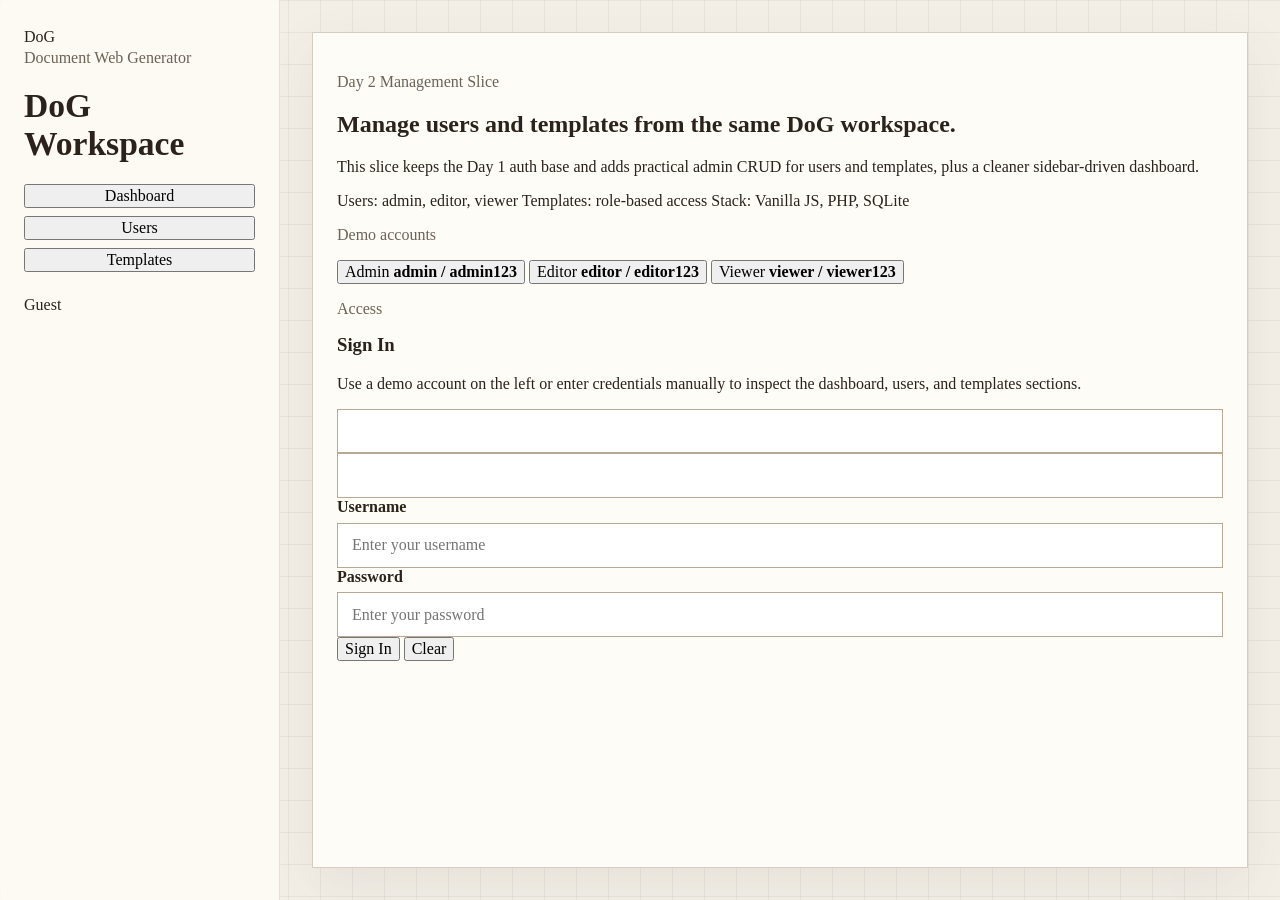
<file: index.html>
<!DOCTYPE html>
<html lang="en">
<head>
    <meta charset="UTF-8">
    <meta name="viewport" content="width=device-width, initial-scale=1.0">
    <title>DoG | User And Template Management</title>
    <link rel="stylesheet" href="assets/css/styles.css">
</head>
<body>
    <div class="page-shell">
        <aside class="sidebar">
            <div class="brand">
                <div class="brand-mark">DoG</div>
                <div>
                    <p class="eyebrow">Document Web Generator</p>
                    <h1>DoG Workspace</h1>
                </div>
            </div>

            <nav class="nav-list">
                <button class="nav-button active" type="button" data-section="dashboard">Dashboard</button>
                <button class="nav-button" type="button" data-section="users" data-admin-only="true">Users</button>
                <button class="nav-button" type="button" data-section="templates">Templates</button>
            </nav>

            <div class="side-footer">
                <div id="sessionBadge" class="session-badge">Guest</div>
                <button id="logoutButton" class="ghost-button hidden" type="button">Log Out</button>
            </div>
        </aside>

        <main class="main-content">
            <section id="loginSection" class="panel hero-panel">
                <div class="hero-copy">
                    <p class="eyebrow">Day 2 Management Slice</p>
                    <h2>Manage users and templates from the same DoG workspace.</h2>
                    <p>This slice keeps the Day 1 auth base and adds practical admin CRUD for users and templates, plus a cleaner sidebar-driven dashboard.</p>

                    <div class="hero-meta">
                        <span>Users: admin, editor, viewer</span>
                        <span>Templates: role-based access</span>
                        <span>Stack: Vanilla JS, PHP, SQLite</span>
                    </div>

                    <div class="credentials-block">
                        <p class="eyebrow">Demo accounts</p>
                        <div class="credentials">
                        <button type="button" class="credential-chip" data-demo-username="admin" data-demo-password="admin123">
                            <span>Admin</span>
                            <strong>admin / admin123</strong>
                        </button>
                        <button type="button" class="credential-chip" data-demo-username="editor" data-demo-password="editor123">
                            <span>Editor</span>
                            <strong>editor / editor123</strong>
                        </button>
                        <button type="button" class="credential-chip" data-demo-username="viewer" data-demo-password="viewer123">
                            <span>Viewer</span>
                            <strong>viewer / viewer123</strong>
                        </button>
                        </div>
                    </div>
                </div>

                <form id="loginForm" class="card form-card" autocomplete="off">
                    <div class="form-card-head">
                        <p class="eyebrow">Access</p>
                        <h3>Sign In</h3>
                        <p class="form-intro">Use a demo account on the left or enter credentials manually to inspect the dashboard, users, and templates sections.</p>
                    </div>
                    <input type="text" name="fake_username" class="honeypot-field" autocomplete="username" tabindex="-1" aria-hidden="true">
                    <input type="password" name="fake_password" class="honeypot-field" autocomplete="current-password" tabindex="-1" aria-hidden="true">
                    <label>
                        <span>Username</span>
                        <input type="text" name="username" placeholder="Enter your username" autocomplete="off" autocapitalize="none" spellcheck="false" required>
                    </label>
                    <label>
                        <span>Password</span>
                        <input type="password" name="password" placeholder="Enter your password" autocomplete="new-password" required>
                    </label>
                    <div class="button-row">
                        <button type="submit" class="primary-button">Sign In</button>
                        <button id="clearLoginButton" type="button" class="ghost-button">Clear</button>
                    </div>
                    <p id="loginMessage" class="status-text"></p>
                </form>
            </section>

            <section id="appSection" class="hidden">
                <header class="topbar">
                    <div>
                        <p class="eyebrow">Management Workspace</p>
                        <h2 id="sectionTitle">Dashboard</h2>
                    </div>
                    <button id="refreshButton" class="ghost-button" type="button">Refresh Data</button>
                </header>

                <section id="dashboardSection" class="app-section">
                    <div id="statsGrid" class="stats-grid"></div>
                    <div class="double-grid">
                        <article class="panel">
                            <h3>Day 2 Scope</h3>
                            <p>The official DoG repository now exposes the admin CRUD base for users and templates, while keeping role-gated reads for non-admin users.</p>
                            <ul class="feature-list">
                                <li>Day 1 authentication and dashboard stats</li>
                                <li>Users API with create, edit, and delete</li>
                                <li>Templates API with role-aware listing</li>
                                <li>Sidebar navigation between dashboard sections</li>
                            </ul>
                        </article>
                        <article class="panel">
                            <h3>How To Verify</h3>
                            <p>Sign in as <strong>admin</strong> to manage both users and templates. Sign in as <strong>editor</strong> or <strong>viewer</strong> to confirm admin-only routes stay blocked.</p>
                        </article>
                    </div>
                </section>

                <section id="usersSection" class="app-section hidden">
                    <div class="double-grid">
                        <article class="panel">
                            <h3>User Editor</h3>
                            <form id="userForm" class="stack-form">
                                <input type="hidden" name="id">
                                <label><span>Full Name</span><input type="text" name="full_name" required></label>
                                <label><span>Username</span><input type="text" name="username" required></label>
                                <label><span>Password</span><input type="password" name="password" placeholder="Leave empty when updating"></label>
                                <label>
                                    <span>Role</span>
                                    <select name="role">
                                        <option value="admin">admin</option>
                                        <option value="editor">editor</option>
                                        <option value="viewer">viewer</option>
                                    </select>
                                </label>
                                <label class="checkbox-row"><input type="checkbox" name="is_active" checked> Active</label>
                                <div class="button-row">
                                    <button type="submit" class="primary-button">Save User</button>
                                    <button type="button" id="userResetButton" class="ghost-button">Reset</button>
                                </div>
                            </form>
                        </article>
                        <article class="panel">
                            <h3>Users List</h3>
                            <div id="usersList" class="stack-list"></div>
                        </article>
                    </div>
                </section>

                <section id="templatesSection" class="app-section hidden">
                    <div class="double-grid">
                        <article class="panel" id="templateEditorPanel">
                            <h3>Template Editor</h3>
                            <form id="templateForm" class="stack-form">
                                <input type="hidden" name="id">
                                <label><span>Title</span><input type="text" name="title" required></label>
                                <label><span>Slug</span><input type="text" name="slug" placeholder="Leave empty for auto-generation"></label>
                                <label><span>Category</span><input type="text" name="category" value="general" required></label>
                                <label><span>Description</span><textarea name="description" rows="2"></textarea></label>
                                <label><span>Placeholders (comma-separated)</span><input type="text" name="placeholders" placeholder="full_name,email,city"></label>
                                <label><span>Allowed Roles</span><input type="text" name="allowed_roles" value="admin,editor,viewer"></label>
                                <label class="checkbox-row"><input type="checkbox" name="is_active" checked> Active</label>
                                <label><span>Template HTML</span><textarea name="html_content" rows="12" required></textarea></label>
                                <div class="button-row">
                                    <button type="submit" class="primary-button">Save Template</button>
                                    <button type="button" id="templateResetButton" class="ghost-button">Reset</button>
                                </div>
                            </form>
                        </article>
                        <article class="panel">
                            <h3>Templates List</h3>
                            <div id="templatesList" class="stack-list"></div>
                        </article>
                    </div>
                </section>
            </section>
        </main>
    </div>

    <script type="module" src="assets/js/app.js"></script>
</body>
</html>
</file>
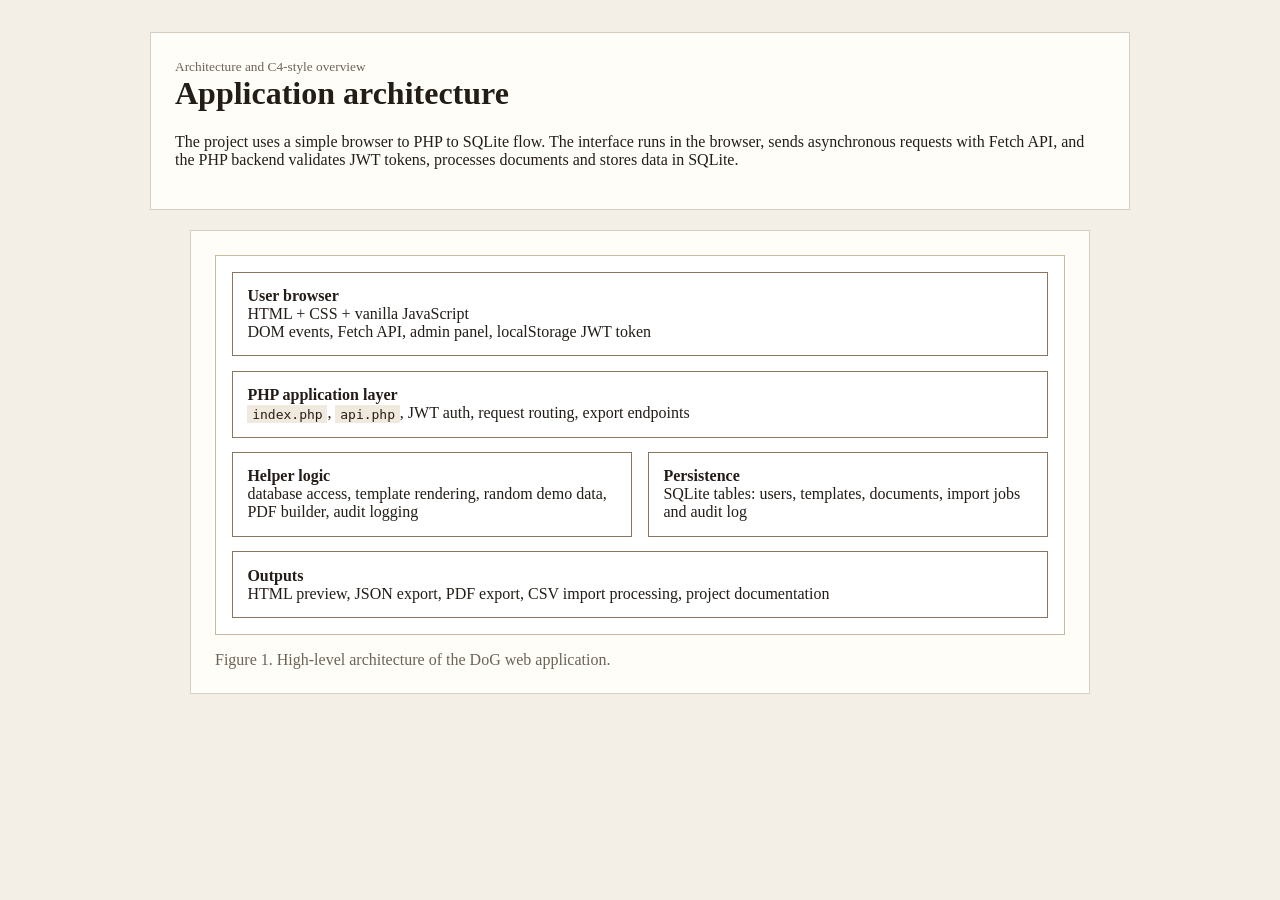
<file: docs/architecture.html>
<!doctype html>
<html lang="en">
<head>
  <meta charset="utf-8">
  <meta name="viewport" content="width=device-width, initial-scale=1">
  <title>DoG - Architecture</title>
  <link rel="stylesheet" href="styles.css">
</head>
<body>
<main>
  <header>
    <small>Architecture and C4-style overview</small>
    <h1>Application architecture</h1>
    <p>The project uses a simple browser to PHP to SQLite flow. The interface runs in the browser, sends asynchronous requests with Fetch API, and the PHP backend validates JWT tokens, processes documents and stores data in SQLite.</p>
  </header>

  <figure>
    <div class="diagram">
      <div class="diagram-flow">
        <div class="diagram-box"><strong>User browser</strong><br>HTML + CSS + vanilla JavaScript<br>DOM events, Fetch API, admin panel, localStorage JWT token</div>
        <div class="diagram-box"><strong>PHP application layer</strong><br><code>index.php</code>, <code>api.php</code>, JWT auth, request routing, export endpoints</div>
        <div class="grid-two">
        <div class="diagram-box"><strong>Helper logic</strong><br>database access, template rendering, random demo data, PDF builder, audit logging</div>
          <div class="diagram-box"><strong>Persistence</strong><br>SQLite tables: users, templates, documents, import jobs and audit log</div>
        </div>
        <div class="diagram-box"><strong>Outputs</strong><br>HTML preview, JSON export, PDF export, CSV import processing, project documentation</div>
      </div>
    </div>
    <figcaption>Figure 1. High-level architecture of the DoG web application.</figcaption>
  </figure>
</main>
</body>
</html>
</file>
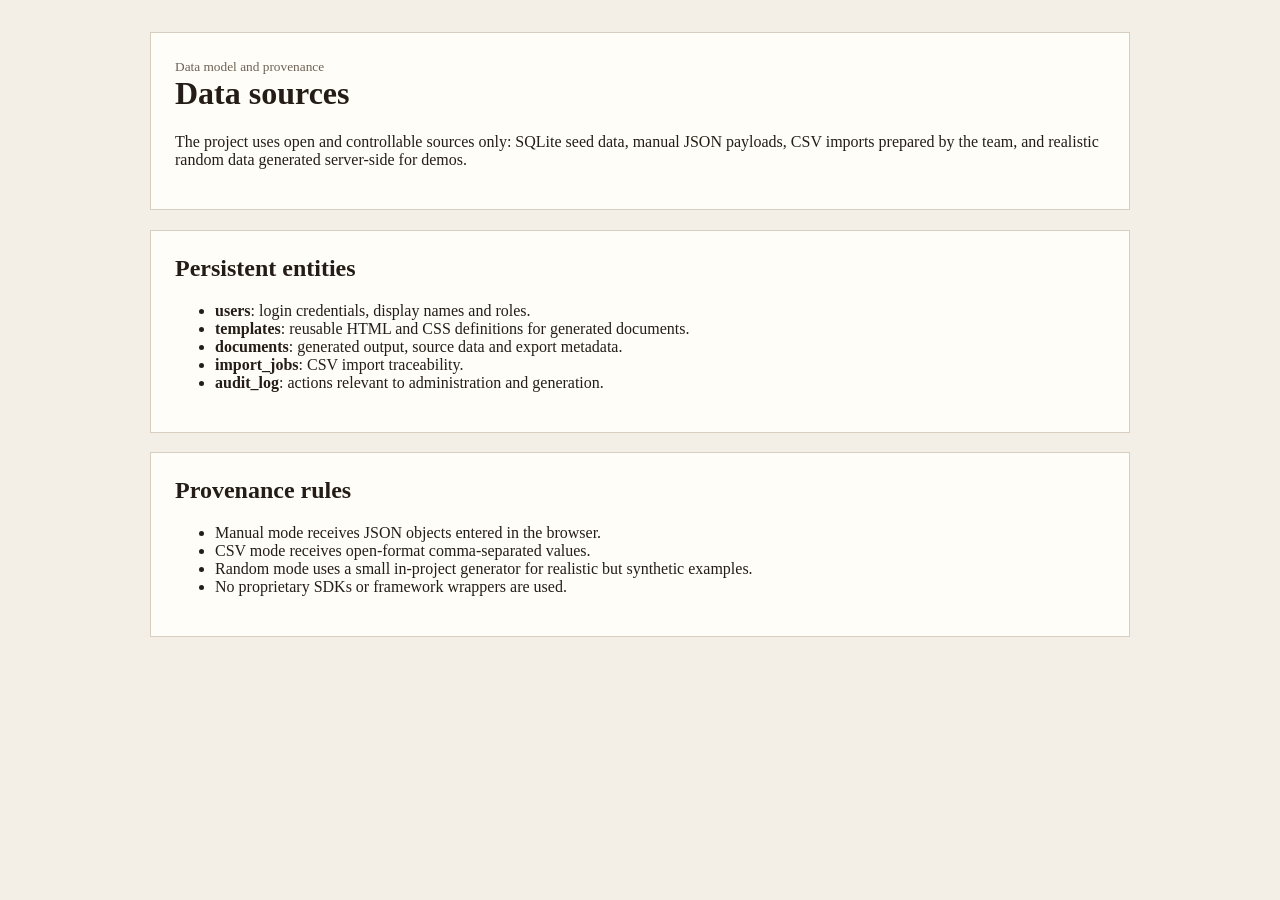
<file: docs/data-provenance.html>
<!doctype html>
<html lang="en">
<head>
  <meta charset="utf-8">
  <meta name="viewport" content="width=device-width, initial-scale=1">
  <title>DoG - Data provenance</title>
  <link rel="stylesheet" href="styles.css">
</head>
<body>
<main>
  <header>
    <small>Data model and provenance</small>
    <h1>Data sources</h1>
    <p>The project uses open and controllable sources only: SQLite seed data, manual JSON payloads, CSV imports prepared by the team, and realistic random data generated server-side for demos.</p>
  </header>

  <section>
    <h2>Persistent entities</h2>
    <ul>
      <li><strong>users</strong>: login credentials, display names and roles.</li>
      <li><strong>templates</strong>: reusable HTML and CSS definitions for generated documents.</li>
      <li><strong>documents</strong>: generated output, source data and export metadata.</li>
      <li><strong>import_jobs</strong>: CSV import traceability.</li>
      <li><strong>audit_log</strong>: actions relevant to administration and generation.</li>
    </ul>
  </section>

  <section>
    <h2>Provenance rules</h2>
    <ul>
      <li>Manual mode receives JSON objects entered in the browser.</li>
      <li>CSV mode receives open-format comma-separated values.</li>
      <li>Random mode uses a small in-project generator for realistic but synthetic examples.</li>
      <li>No proprietary SDKs or framework wrappers are used.</li>
    </ul>
  </section>
</main>
</body>
</html>
</file>
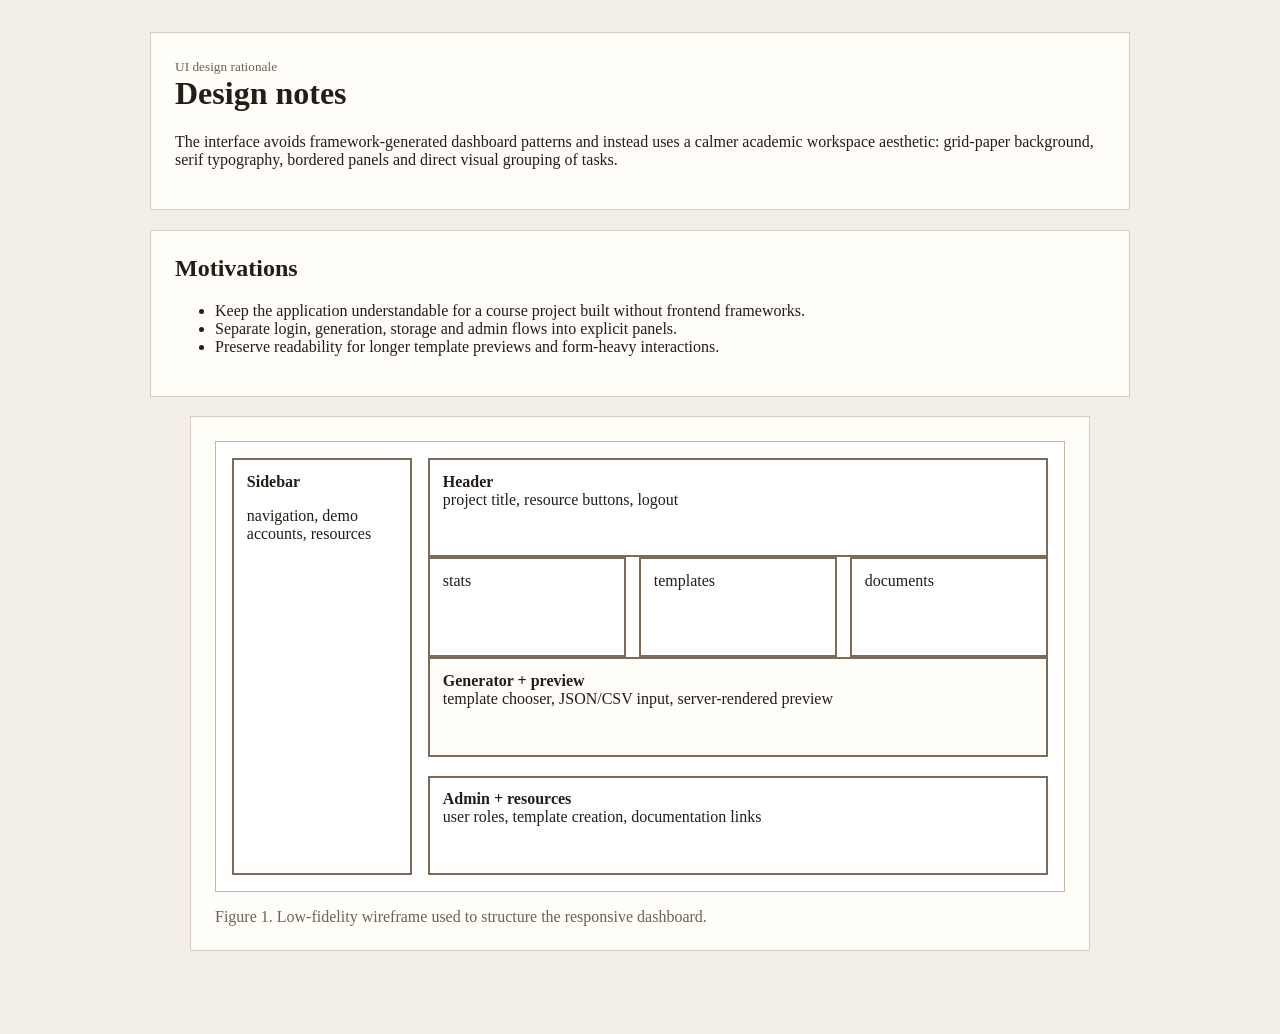
<file: docs/design-notes.html>
<!doctype html>
<html lang="en">
<head>
  <meta charset="utf-8">
  <meta name="viewport" content="width=device-width, initial-scale=1">
  <title>DoG - Design notes</title>
  <link rel="stylesheet" href="styles.css">
</head>
<body>
<main>
  <header>
    <small>UI design rationale</small>
    <h1>Design notes</h1>
    <p>The interface avoids framework-generated dashboard patterns and instead uses a calmer academic workspace aesthetic: grid-paper background, serif typography, bordered panels and direct visual grouping of tasks.</p>
  </header>

  <section>
    <h2>Motivations</h2>
    <ul>
      <li>Keep the application understandable for a course project built without frontend frameworks.</li>
      <li>Separate login, generation, storage and admin flows into explicit panels.</li>
      <li>Preserve readability for longer template previews and form-heavy interactions.</li>
    </ul>
  </section>

  <figure>
    <div class="wireframe">
      <div class="wireframe-grid">
        <aside>
          <strong>Sidebar</strong>
          <p>navigation, demo accounts, resources</p>
        </aside>
        <div>
          <div class="wireframe-header"><strong>Header</strong><br>project title, resource buttons, logout</div>
          <div class="wireframe-cards">
            <div class="wireframe-card">stats</div>
            <div class="wireframe-card">templates</div>
            <div class="wireframe-card">documents</div>
          </div>
          <section><strong>Generator + preview</strong><br>template chooser, JSON/CSV input, server-rendered preview</section>
          <div class="wireframe-footer"><strong>Admin + resources</strong><br>user roles, template creation, documentation links</div>
        </div>
      </div>
    </div>
    <figcaption>Figure 1. Low-fidelity wireframe used to structure the responsive dashboard.</figcaption>
  </figure>
</main>
</body>
</html>
</file>
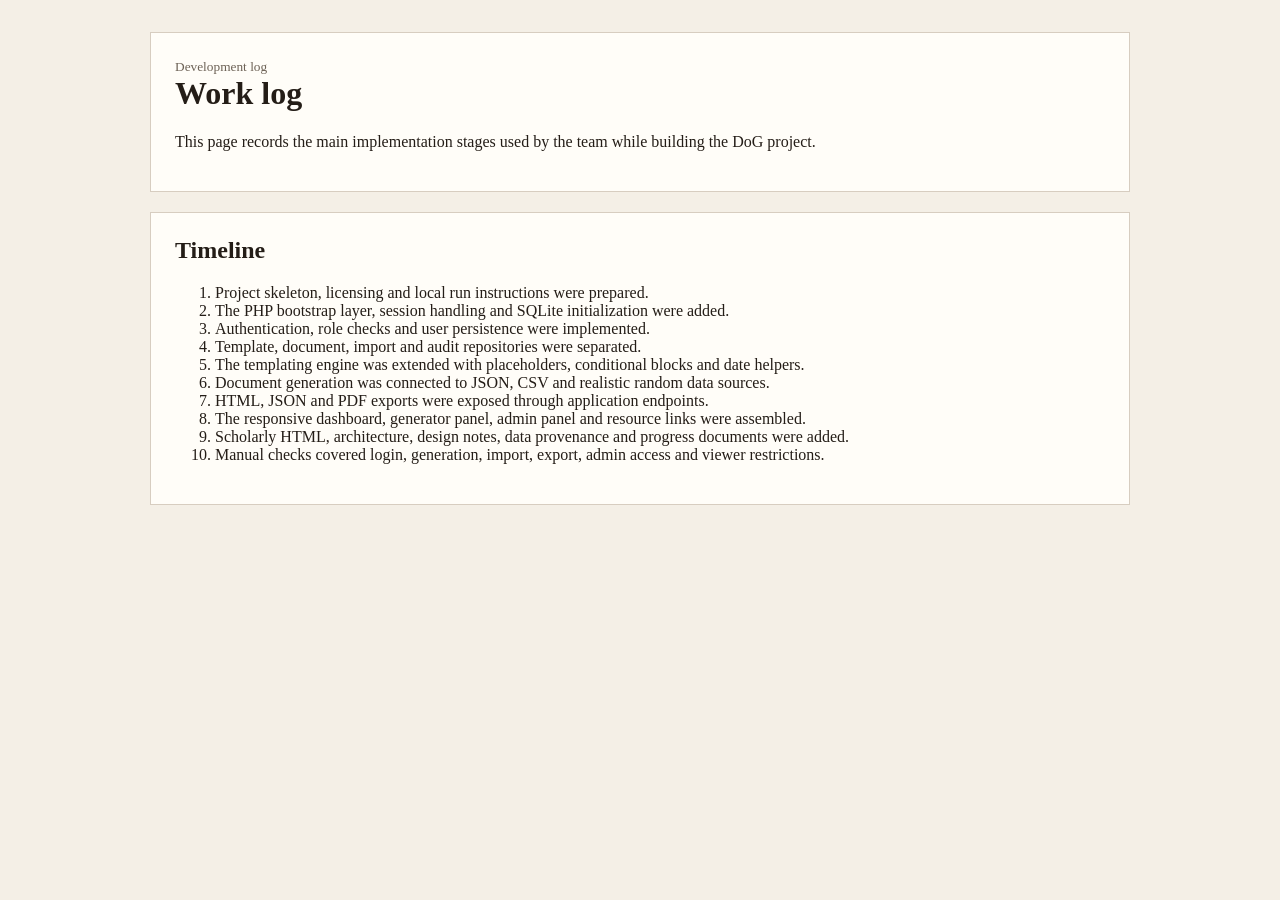
<file: docs/development-log.html>
<!doctype html>
<html lang="en">
<head>
  <meta charset="utf-8">
  <meta name="viewport" content="width=device-width, initial-scale=1">
  <title>DoG - Development log</title>
  <link rel="stylesheet" href="styles.css">
</head>
<body>
<main>
  <header>
    <small>Development log</small>
    <h1>Work log</h1>
    <p>This page records the main implementation stages used by the team while building the DoG project.</p>
  </header>
  <section>
    <h2>Timeline</h2>
    <ol>
      <li>Project skeleton, licensing and local run instructions were prepared.</li>
      <li>The PHP bootstrap layer, session handling and SQLite initialization were added.</li>
      <li>Authentication, role checks and user persistence were implemented.</li>
      <li>Template, document, import and audit repositories were separated.</li>
      <li>The templating engine was extended with placeholders, conditional blocks and date helpers.</li>
      <li>Document generation was connected to JSON, CSV and realistic random data sources.</li>
      <li>HTML, JSON and PDF exports were exposed through application endpoints.</li>
      <li>The responsive dashboard, generator panel, admin panel and resource links were assembled.</li>
      <li>Scholarly HTML, architecture, design notes, data provenance and progress documents were added.</li>
      <li>Manual checks covered login, generation, import, export, admin access and viewer restrictions.</li>
    </ol>
  </section>
</main>
</body>
</html>
</file>
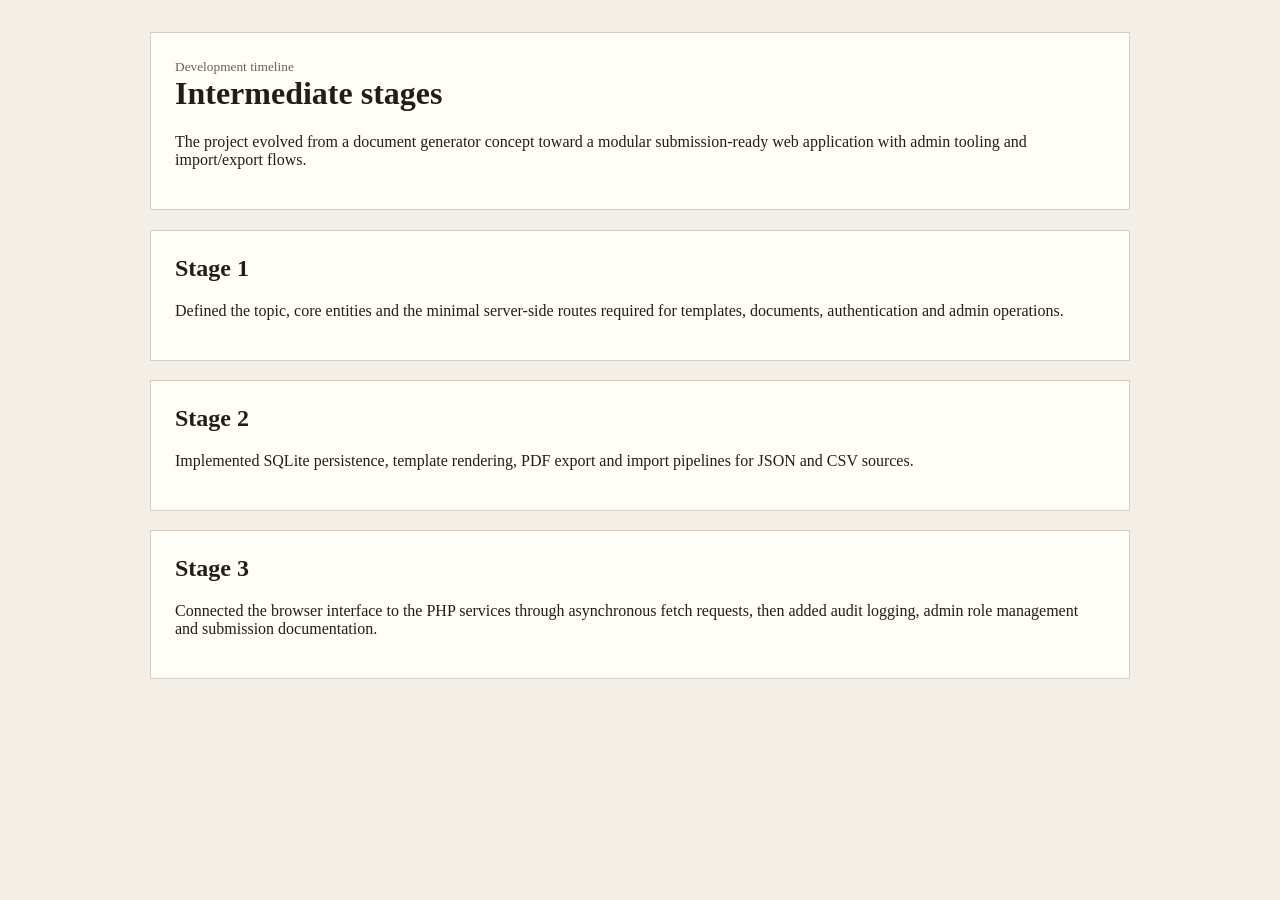
<file: docs/progress.html>
<!doctype html>
<html lang="en">
<head>
  <meta charset="utf-8">
  <meta name="viewport" content="width=device-width, initial-scale=1">
  <title>DoG - Progress</title>
  <link rel="stylesheet" href="styles.css">
</head>
<body>
<main>
  <header>
    <small>Development timeline</small>
    <h1>Intermediate stages</h1>
    <p>The project evolved from a document generator concept toward a modular submission-ready web application with admin tooling and import/export flows.</p>
  </header>

  <section>
    <h2>Stage 1</h2>
    <p>Defined the topic, core entities and the minimal server-side routes required for templates, documents, authentication and admin operations.</p>
  </section>

  <section>
    <h2>Stage 2</h2>
    <p>Implemented SQLite persistence, template rendering, PDF export and import pipelines for JSON and CSV sources.</p>
  </section>

  <section>
    <h2>Stage 3</h2>
    <p>Connected the browser interface to the PHP services through asynchronous fetch requests, then added audit logging, admin role management and submission documentation.</p>
  </section>
</main>
</body>
</html>
</file>
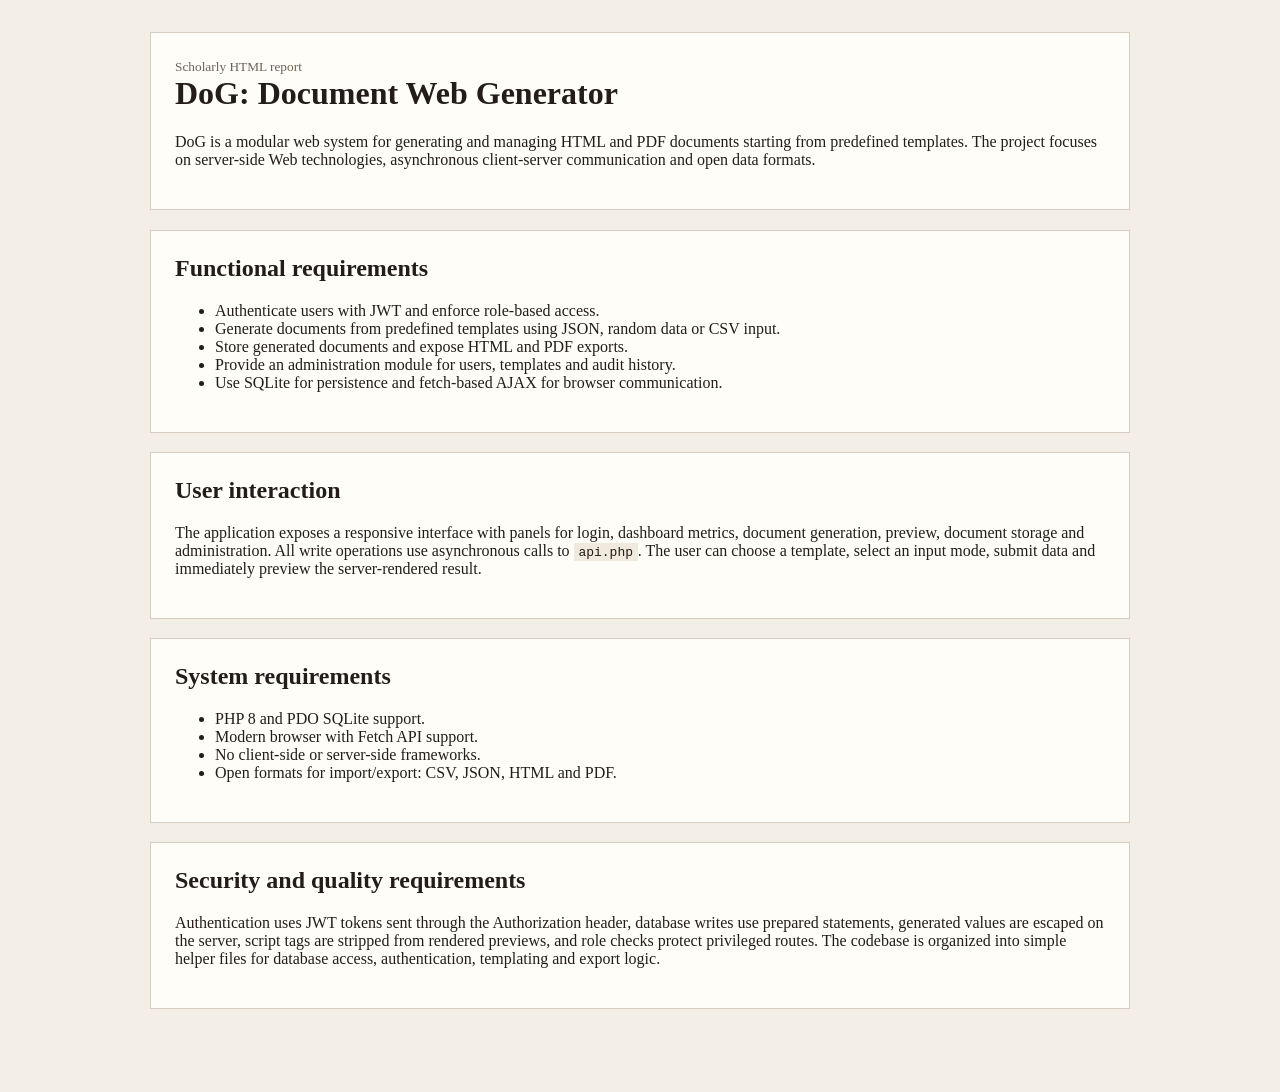
<file: docs/scholarly.html>
<!doctype html>
<html lang="en">
<head>
  <meta charset="utf-8">
  <meta name="viewport" content="width=device-width, initial-scale=1">
  <title>DoG - Scholarly HTML report</title>
  <link rel="stylesheet" href="styles.css">
</head>
<body>
<main>
  <header>
    <small>Scholarly HTML report</small>
    <h1>DoG: Document Web Generator</h1>
    <p>DoG is a modular web system for generating and managing HTML and PDF documents starting from predefined templates. The project focuses on server-side Web technologies, asynchronous client-server communication and open data formats.</p>
  </header>

  <section>
    <h2>Functional requirements</h2>
    <ul>
      <li>Authenticate users with JWT and enforce role-based access.</li>
      <li>Generate documents from predefined templates using JSON, random data or CSV input.</li>
      <li>Store generated documents and expose HTML and PDF exports.</li>
      <li>Provide an administration module for users, templates and audit history.</li>
      <li>Use SQLite for persistence and fetch-based AJAX for browser communication.</li>
    </ul>
  </section>

  <section>
    <h2>User interaction</h2>
    <p>The application exposes a responsive interface with panels for login, dashboard metrics, document generation, preview, document storage and administration. All write operations use asynchronous calls to <code>api.php</code>. The user can choose a template, select an input mode, submit data and immediately preview the server-rendered result.</p>
  </section>

  <section>
    <h2>System requirements</h2>
    <ul>
      <li>PHP 8 and PDO SQLite support.</li>
      <li>Modern browser with Fetch API support.</li>
      <li>No client-side or server-side frameworks.</li>
      <li>Open formats for import/export: CSV, JSON, HTML and PDF.</li>
    </ul>
  </section>

  <section>
    <h2>Security and quality requirements</h2>
    <p>Authentication uses JWT tokens sent through the Authorization header, database writes use prepared statements, generated values are escaped on the server, script tags are stripped from rendered previews, and role checks protect privileged routes. The codebase is organized into simple helper files for database access, authentication, templating and export logic.</p>
  </section>
</main>
</body>
</html>
</file>
<file: assets/css/styles.css>
:root {
  --bg: #f3efe7;
  --paper: #fffdf8;
  --line: #d7cdc0;
  --line-strong: #baa992;
  --text: #2a221b;
  --muted: #6d6256;
  --accent: #7b5c3f;
  --accent-soft: #eee3d2;
  --shadow: 0 18px 50px rgba(78, 65, 48, 0.08);
}

* {
  box-sizing: border-box;
}

body {
  margin: 0;
  background:
    linear-gradient(rgba(108, 94, 80, 0.08) 1px, transparent 1px),
    linear-gradient(90deg, rgba(108, 94, 80, 0.08) 1px, transparent 1px),
    var(--bg);
  background-size: 32px 32px, 32px 32px, auto;
  color: var(--text);
  font-family: Georgia, serif;
}

.page-shell {
  display: grid;
  grid-template-columns: 280px minmax(0, 1fr);
  min-height: 100vh;
}

.sidebar {
  padding: 28px 24px;
  border-right: 1px solid rgba(42, 34, 27, 0.12);
  background: rgba(255, 253, 248, 0.8);
  backdrop-filter: blur(6px);
}

.sidebar h1 {
  margin: 0 0 0.6rem;
  font-size: 2.1rem;
}

.sidebar p {
  margin: 0 0 1rem;
  color: var(--muted);
  line-height: 1.55;
}

.nav-list {
  display: grid;
  gap: 0.5rem;
  margin: 1.3rem 0 1.5rem;
}

.nav-list a,
.resource-grid a {
  color: var(--text);
  text-decoration: none;
  border: 1px solid rgba(42, 34, 27, 0.18);
  background: var(--paper);
  padding: 0.8rem 0.9rem;
}

.tip-box {
  border: 1px dashed var(--line-strong);
  padding: 1rem;
  background: rgba(255, 255, 255, 0.72);
}

.tip-box h2,
.panel h3,
.panel h4 {
  margin-top: 0;
}

.main-content {
  padding: 32px;
  display: grid;
  gap: 24px;
}

.hero,
.panel {
  background: rgba(255, 253, 248, 0.95);
  border: 1px solid var(--line);
  box-shadow: var(--shadow);
}

.hero {
  padding: 28px;
  display: flex;
  justify-content: space-between;
  align-items: flex-start;
  gap: 24px;
}

.hero h2 {
  margin: 0.25rem 0 0.6rem;
  font-size: clamp(2rem, 3vw, 3.4rem);
  line-height: 1;
}

.eyebrow,
.panel-kicker,
.muted,
.feedback,
.simple-list small {
  color: var(--muted);
}

.hero-actions,
.link-row,
.tag-row {
  display: flex;
  flex-wrap: wrap;
  gap: 0.75rem;
}

.panel {
  padding: 24px;
}

.panel-header {
  display: flex;
  justify-content: space-between;
  align-items: flex-start;
  gap: 1rem;
  margin-bottom: 1rem;
}

.form-grid {
  display: grid;
  grid-template-columns: repeat(2, minmax(0, 1fr));
  gap: 1rem;
}

.form-grid.compact {
  grid-template-columns: 1fr;
}

.full-width {
  grid-column: 1 / -1;
}

label span {
  display: block;
  margin-bottom: 0.4rem;
  font-weight: 700;
}

input,
select,
textarea,
button {
  font: inherit;
}

input,
select,
textarea {
  width: 100%;
  border: 1px solid var(--line-strong);
  background: #fff;
  padding: 0.78rem 0.88rem;
}

textarea {
  min-height: 170px;
  resize: vertical;
}

.button {
  display: inline-flex;
  align-items: center;
  justify-content: center;
  border: 1px solid var(--line-strong);
  padding: 0.82rem 1rem;
  background: #fff;
  color: var(--text);
  text-decoration: none;
  cursor: pointer;
}

.button.primary {
  background: var(--accent);
  border-color: var(--accent);
  color: #fff;
}

.button.secondary,
.tag {
  background: var(--accent-soft);
}

.button.disabled {
  pointer-events: none;
  opacity: 0.55;
}

.stats-grid {
  display: grid;
  grid-template-columns: repeat(4, minmax(0, 1fr));
  gap: 1rem;
}

.stat-card {
  border: 1px solid var(--line);
  padding: 1rem;
  background: #fff;
}

.stat-card strong {
  display: block;
  font-size: 2rem;
  margin-bottom: 0.25rem;
}

.two-column {
  display: grid;
  grid-template-columns: 1.1fr 0.9fr;
  gap: 24px;
}

.preview-frame {
  min-height: 420px;
  padding: 1rem;
  background: #fff;
  border: 1px dashed var(--line-strong);
  overflow: auto;
}

.placeholder {
  color: var(--muted);
}

.card-list,
.simple-list {
  display: grid;
  gap: 0.9rem;
}

.document-card,
.simple-list article {
  background: #fff;
  border: 1px solid var(--line);
  padding: 1rem;
}

.document-card h4,
.simple-list h5 {
  margin: 0 0 0.3rem;
}

.document-meta {
  display: flex;
  flex-wrap: wrap;
  gap: 0.5rem 1rem;
  color: var(--muted);
  margin-bottom: 0.8rem;
}

.admin-grid {
  display: grid;
  grid-template-columns: repeat(2, minmax(0, 1fr));
  gap: 24px;
  margin-top: 1.25rem;
}

table {
  width: 100%;
  border-collapse: collapse;
  background: #fff;
}

th,
td {
  border-bottom: 1px solid var(--line);
  text-align: left;
  padding: 0.7rem;
  vertical-align: top;
}

.session-chip,
.tag {
  border: 1px solid var(--line-strong);
  padding: 0.4rem 0.65rem;
}

.resource-grid {
  display: grid;
  grid-template-columns: repeat(2, minmax(0, 1fr));
  gap: 0.9rem;
}

.feedback {
  min-height: 1.3rem;
}

.hidden {
  display: none;
}

@media (max-width: 1100px) {
  .page-shell {
    grid-template-columns: 1fr;
  }

  .sidebar {
    border-right: 0;
    border-bottom: 1px solid rgba(42, 34, 27, 0.12);
  }

  .two-column,
  .admin-grid,
  .stats-grid,
  .resource-grid,
  .form-grid {
    grid-template-columns: 1fr;
  }

  .hero {
    flex-direction: column;
  }
}
</file>
<file: docs/styles.css>
body {
  margin: 0;
  font-family: Georgia, serif;
  color: #241d17;
  background: #f4efe6;
}

main {
  max-width: 980px;
  margin: 0 auto;
  padding: 2rem 1.5rem 4rem;
}

header,
section,
figure {
  background: #fffdf8;
  border: 1px solid #d7cdc0;
  padding: 1.5rem;
  margin-bottom: 1.2rem;
}

h1,
h2,
h3 {
  margin-top: 0;
}

small,
.muted {
  color: #6d6256;
}

figure figcaption {
  margin-top: 1rem;
  color: #6d6256;
}

.grid-two {
  display: grid;
  grid-template-columns: repeat(2, minmax(0, 1fr));
  gap: 1rem;
}

.diagram,
.wireframe {
  border: 1px solid #c7b9a2;
  background: #fff;
  padding: 1rem;
}

.diagram-flow {
  display: grid;
  gap: 0.9rem;
}

.diagram-box {
  border: 1px solid #8c775e;
  padding: 0.9rem;
}

.wireframe-grid {
  display: grid;
  grid-template-columns: 180px 1fr;
  gap: 1rem;
}

.wireframe-grid aside,
.wireframe-grid section,
.wireframe-card,
.wireframe-header,
.wireframe-footer {
  border: 2px solid #7b6b58;
  min-height: 70px;
  padding: 0.8rem;
}

.wireframe-cards {
  display: grid;
  grid-template-columns: repeat(3, minmax(0, 1fr));
  gap: 0.8rem;
}

code {
  background: #f0e9de;
  padding: 0.1rem 0.3rem;
}

@media (max-width: 800px) {
  .grid-two,
  .wireframe-grid,
  .wireframe-cards {
    grid-template-columns: 1fr;
  }
}
</file>
